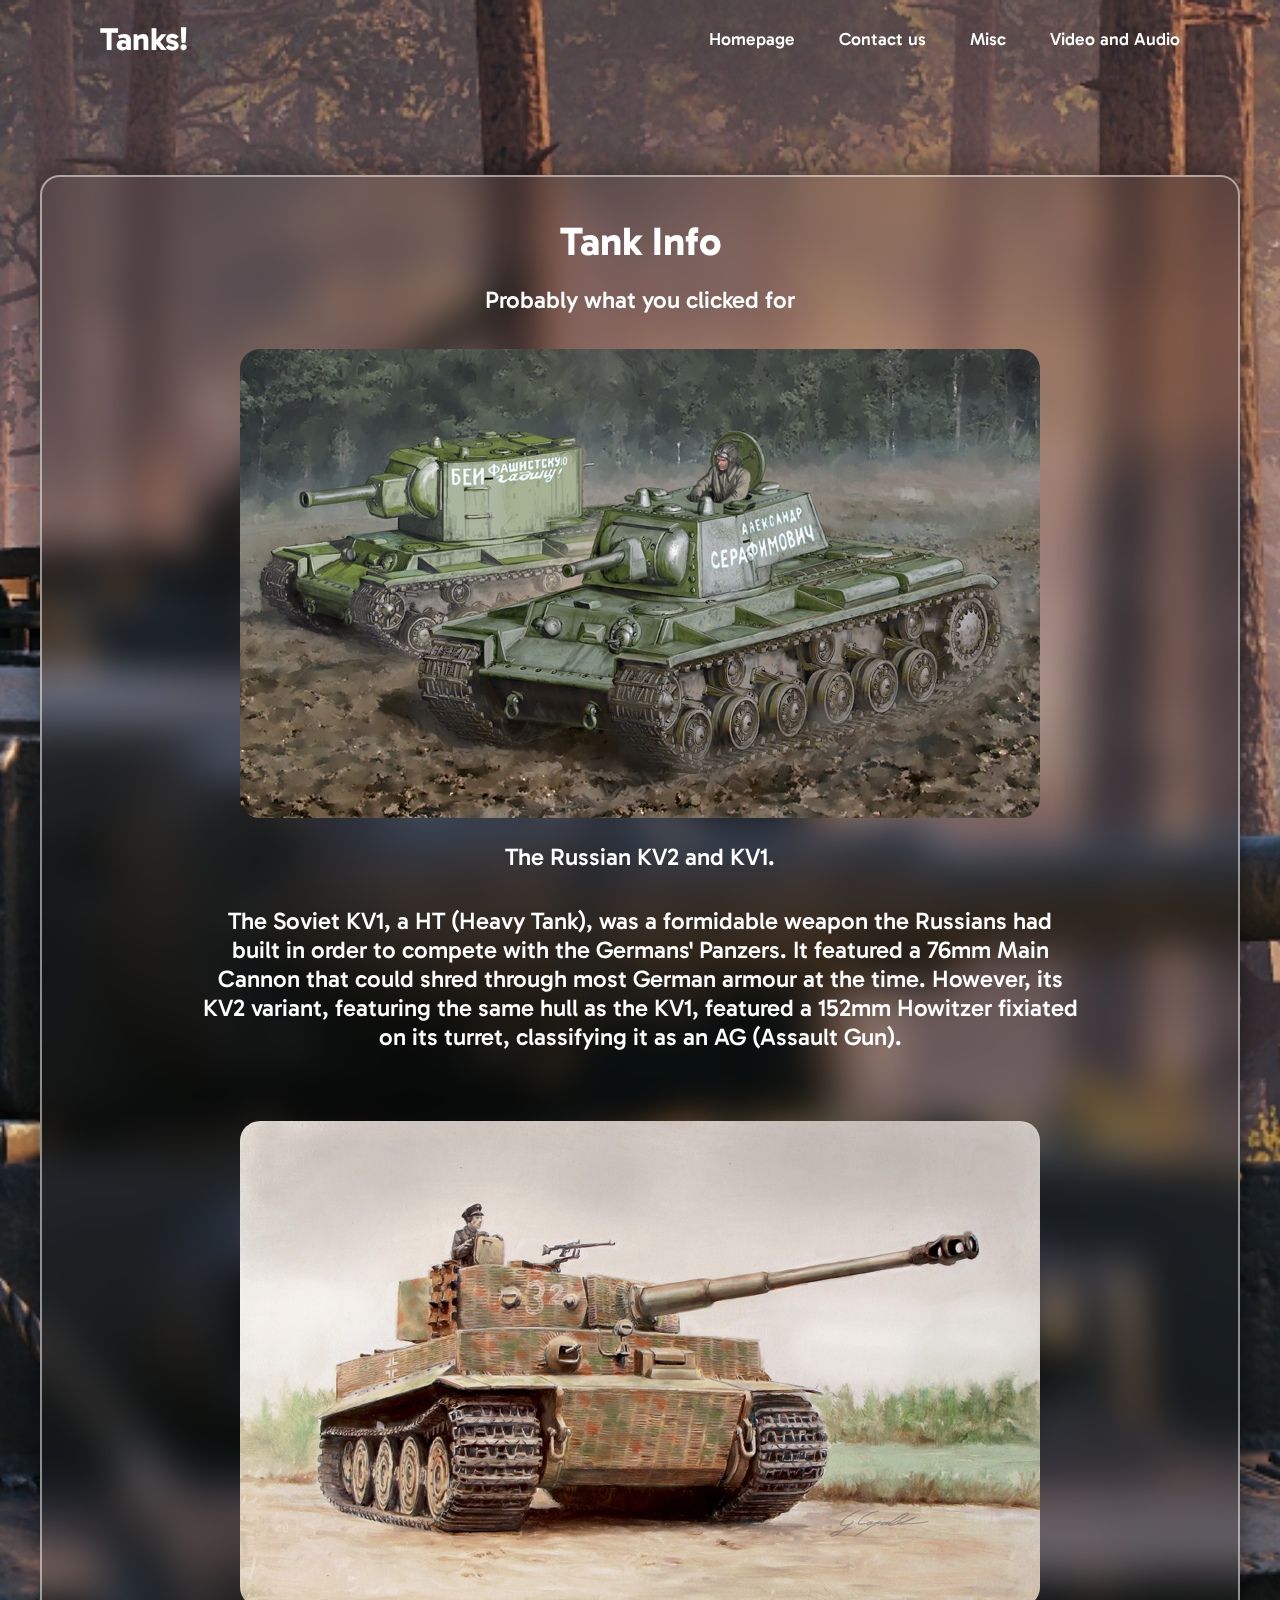
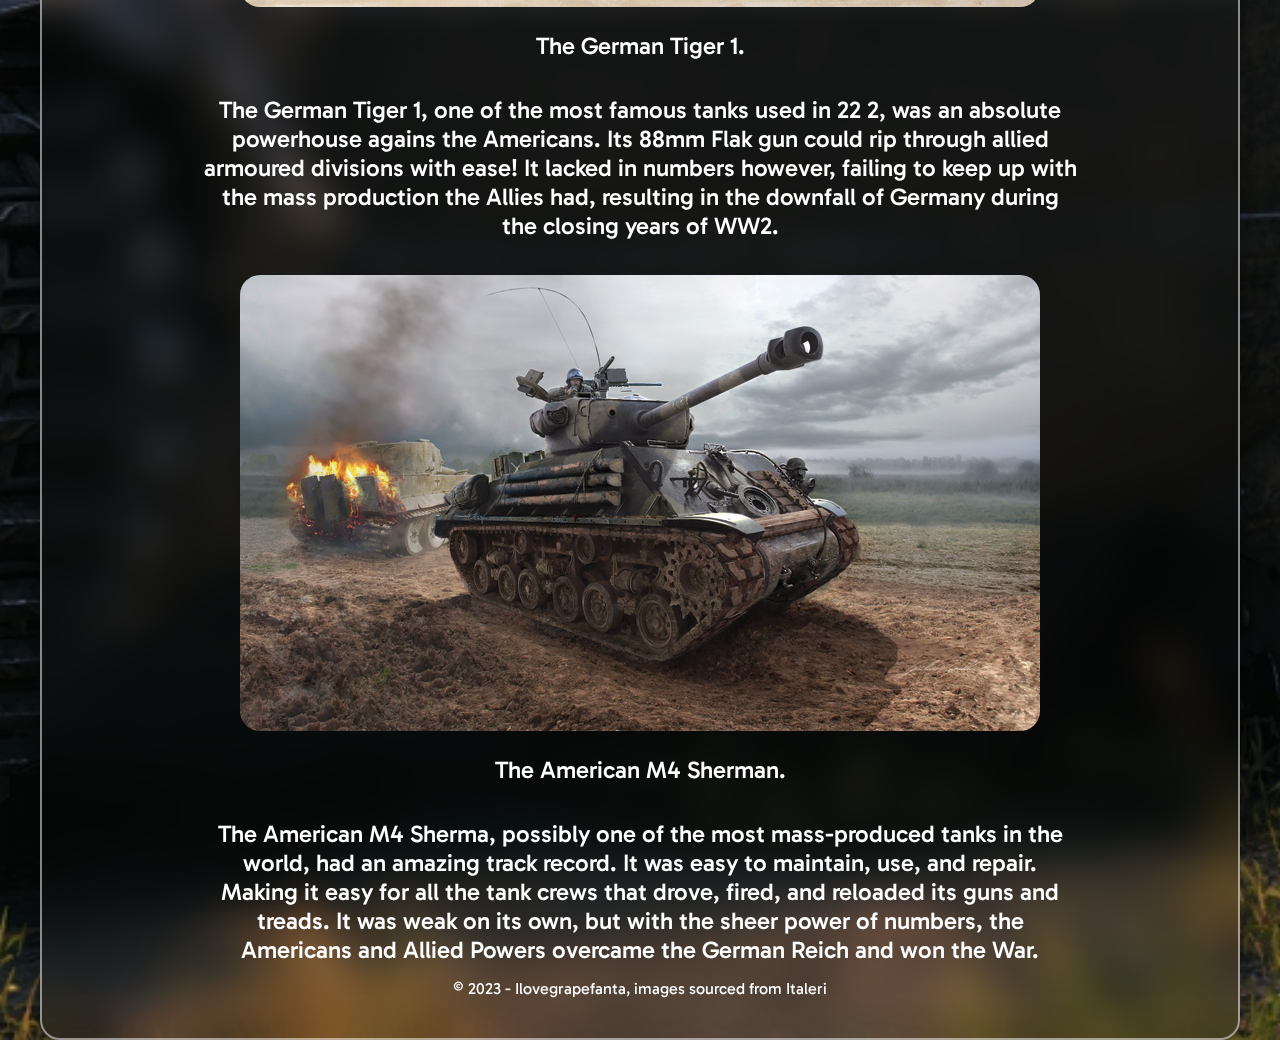
<file: 3.html>
<!DOCTYPE html>
<html lang="en">
    <head>
        <meta charset="utf-8">
        <meta http-equiv="X-UA-Compatible" content="IE=edge">
        <meta name="viewport" content="width=device=width, inital-scale=1.0">
        <title>Tanks</title>
        <link rel="stylesheet" href="3.css">
    </head>

    <body>
    <div class="article">
            <article>
                <h1>Tank Info</h1>
                <p>Probably what you clicked for</p>
                <img src="Kv2.jpg">
                <p>The Russian KV2 and KV1.</p>
                <p>The Soviet KV1, a HT (Heavy Tank), was a formidable weapon the Russians had built in order to compete with the Germans' Panzers. It featured a 76mm Main Cannon that could shred through most German armour at the time. However, its KV2 variant, featuring the same hull as the KV1, featured a 152mm Howitzer fixiated on its turret, classifying it as an AG (Assault Gun).</p>
                <p></p>
                <img src="tiger.jpg">
                <p>The German Tiger 1.</p>
                <p>The German Tiger 1, one of the most famous tanks used in 22  2, was an absolute powerhouse agains the Americans. Its 88mm Flak gun could rip through allied armoured divisions with ease! It lacked in numbers however, failing to keep up with the mass production the Allies had, resulting in the downfall of Germany during the closing years of WW2.</p>
                <img src="m4.jpg">
                <p>The American M4 Sherman.</p>
                <p>The American M4 Sherma, possibly one of the most mass-produced tanks in the world, had an amazing track record. It was easy to maintain, use, and repair. Making it easy for all the tank crews that drove, fired, and reloaded its guns and treads. It was weak on its own, but with the sheer power of numbers, the Americans and Allied Powers overcame the German Reich and won the War.</p>
                <p1>&copy; 2023 - Ilovegrapefanta, images sourced from Italeri</p1>
            </article>
        </div>
        <header>
          <h2 class="logo">Tanks!</h2>
           <nav class="navigation">
            <a href="index.html">Homepage</a>
            <a href="4.html">Contact us</a>
            <a href="5.html">Misc</a>
            <a href="6.html">Video and Audio</a>
           </nav>
        </header>
    </body>
 </html>
</file>
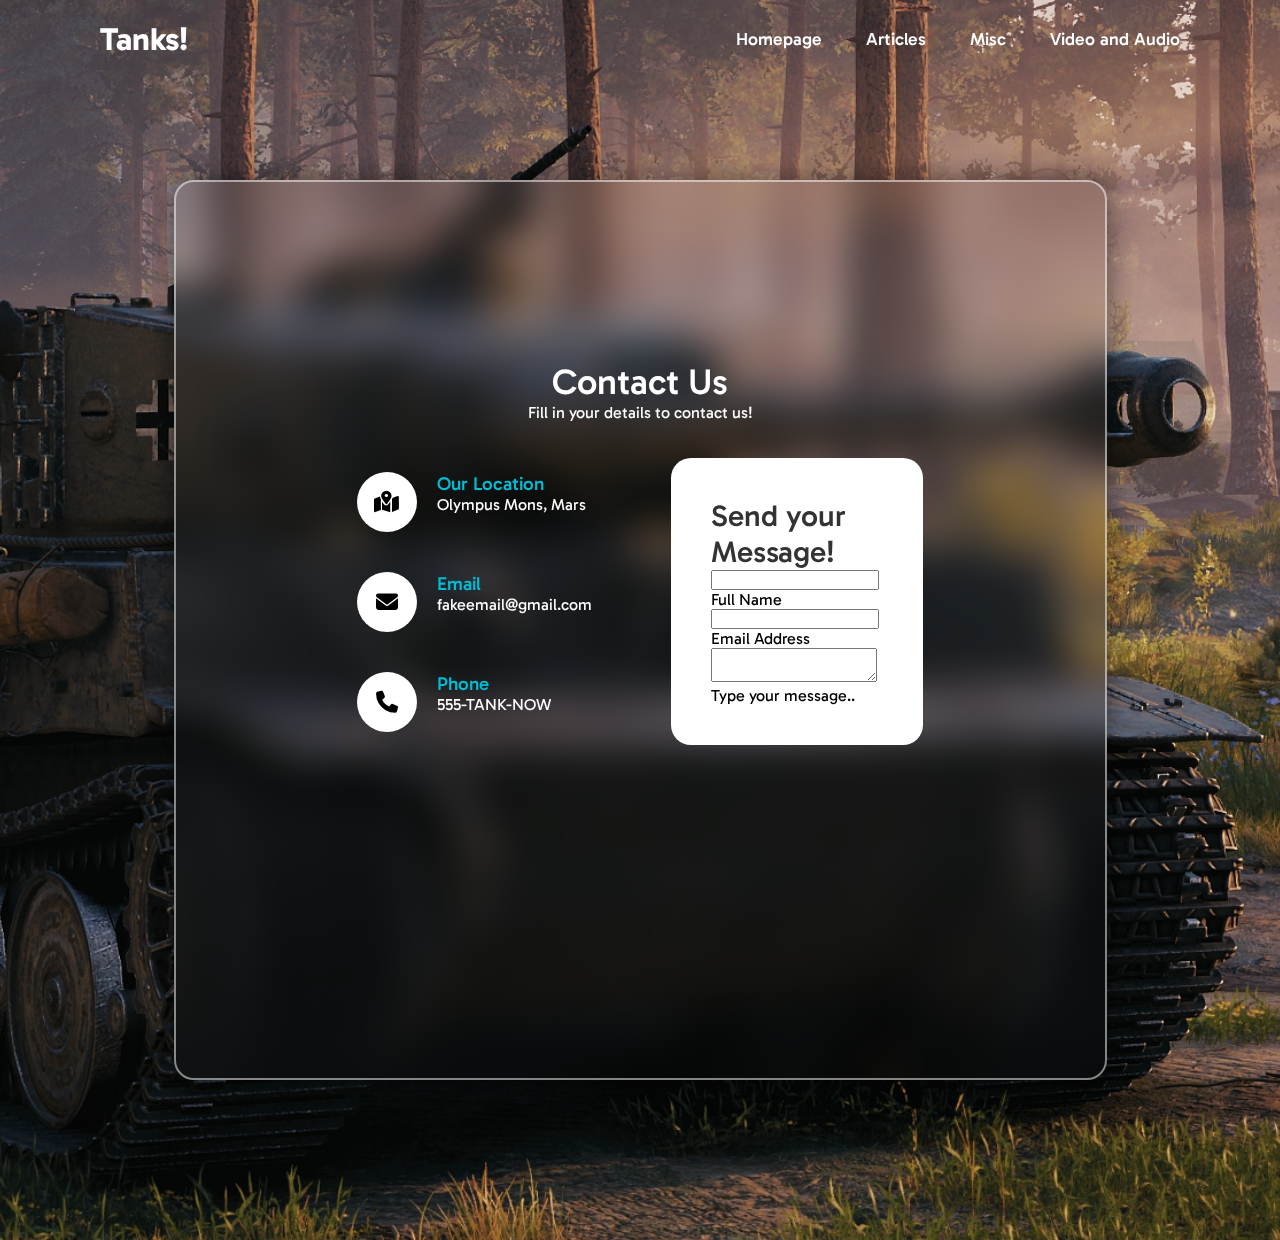
<file: 4.html>
<!DOCTYPE html>
<html lang="en">
    <head>
        <meta charset="utf-8">
        <meta http-equiv="X-UA-Compatible" content="IE=edge">
        <meta name="viewport" content="width=device=width, inital-scale=1.0">
        <title>Tanks</title> 
        <link rel="stylesheet" href="https://cdnjs.cloudflare.com/ajax/libs/font-awesome/6.4.2/css/all.min.css">
        <link rel="stylesheet" href="4.css">
    </head>

    <body>
        <section class="contact">
            <div class="content">
                <h2>Contact Us</h2>
                <p>Fill in your details to contact us!</p>
            </div>
            <div class="container">
                <div class="contactInfo">
                    <div class="box">
                        <div class="icon"><i class="fa-solid fa-map-location-dot"></i></div>
                        <div class="text">
                            <h3>Our Location</h3>
                            <p>Olympus Mons, Mars</p>
                        </div>
                    </div>
                    <div class="box">
                        <div class="icon"><i class="fa-solid fa-envelope"></i></div>
                        <div class="text">
                            <h3>Email</h3>
                            <p>fakeemail@gmail.com</p>
                        </div>
                    </div>
                    <div class="box">
                        <div class="icon"><i class="fa-solid fa-phone"></i></div>
                        <div class="text">
                            <h3>Phone</h3>
                            <p>555-TANK-NOW</p>
                        </div>
                    </div>
                </div>
                <div class="contactForm">
                    <form>
                        <h2>Send your Message!</h2>
                        <div class="inputBox">
                            <input type="text" name="" required="required">
                            <span>Full Name</span>
                        </div>
                        <div class="inputBox">
                            <input type="text" name="" required="required">
                            <span>Email Address</span>
                        </div>
                        <div class="inputBox">
                            <textarea required="required"></textarea>
                            <span>Type your message..</span>
                        </div>
                    </form>
                </div>
            </div>
        </section>
        <header>
          <h2 class="logo">Tanks!</h2>
           <nav class="navigation">
            <a href="index.html">Homepage</a>
            <a href="3.html">Articles</a>
            <a href="5.html">Misc</a>
            <a href="6.html">Video and Audio</a>
           </nav>
        </header>
    </body>
 </html>
</file>
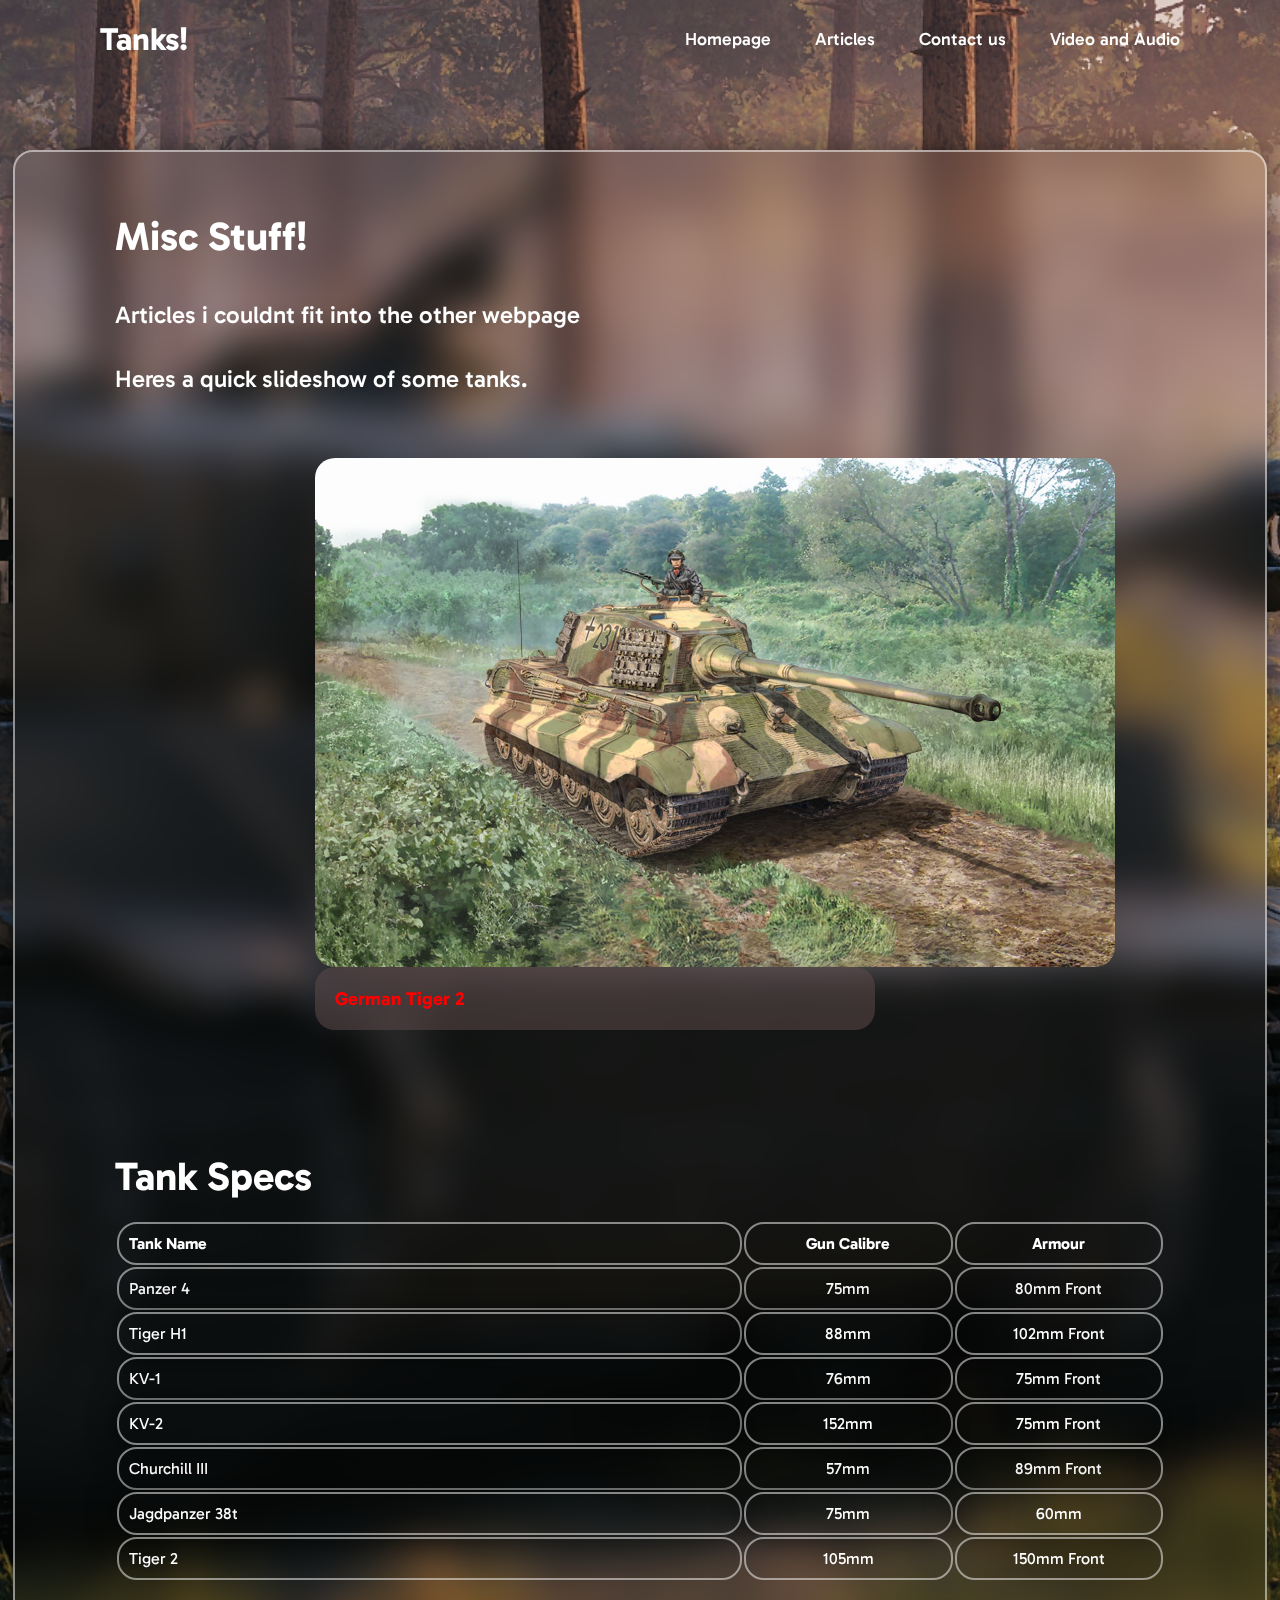
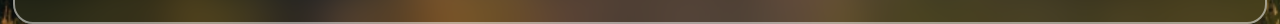
<file: 5.html>
<!DOCTYPE html>
<html lang="en">
    <head>
        <meta charset="utf-8">
        <meta http-equiv="X-UA-Compatible" content="IE=edge">
        <meta name="viewport" content="width=device=width, inital-scale=1.0">
        <title>Tanks</title>
        <link rel="stylesheet" href="5.css">
        <script type="text/javascript" src="jquery.js"></script>
        <script type="text/javascript" src="cycle2.js"></script>
    </head>

    <body>
    <div class="article">
            <article>
                <h1>Misc Stuff!</h1>
                <p>Articles i couldnt fit into the other webpage</p>
                <p>Heres a quick slideshow of some tanks.</p>
                <!--slideshow-->
            <div class="image-banner">
              <div class="cycle-slideshow"  data-cycle-slides=".slide">

                <span class="cycle-prev">Go back to the previous image.</span>
                <span class="cycle-next">Go to the next image.</span>
                
                <div class="slide">
                <img src="15765-king-tiger-boxLR.jpg">
                  <div class="slide-text">
                   <h3>German Tiger 2</h3>
                    </div>
                </div>

              <div class="slide">
                <img src="15760_ILL-LR.jpg">
                  <div class="slide-text">
                    <h3>British Churcill Crocodile</h3>
                  </div>
              </div>

              <div class="slide">
                 <img src="m4.jpg">
                 <div class="slide-text">
                  <h3>American M4E8A3 Sherman</h3>
                 </div>
                </div>

                <div class="slide">
                    <img src="7021_illustrazioneLR.jpg">
                        <div class="slide-text">
                       <h3>German Stug 3</h3>
                        </div>
                    </div>

                    <div class="slide">
                        <img src="15652LR.jpg">
                            <div class="slide-text">
                           <h3>German Panther A</h3>
                            </div>
                        </div>

                        <div class="slide">
                            <img src="15767_tavola-LR.jpg">
                                <div class="slide-text">
                               <h3>German Jagdpanzer 38t</h3>
                                </div>
                            </div>
              </div>
            </div>  
          </footer>
          <h1>Tank Specs</h1>

          <table>
            <thead>
                <tr>
                  <th class="col-fave">Tank Name</th>
                  <th class="col-Q">Gun Calibre</th>
                  <th class="col-P">Armour</th>
               </tr>
            </thead>

            <tbody>
              <tr>
                <td>Panzer 4</td>
                <td>75mm</td>
                <td>80mm Front</td>
             </tr>

             <tr>
              <td>Tiger H1</td>
              <td>88mm</td>
              <td>102mm Front</td>
             </tr>

             <tr>
              <td>KV-1</td>
              <td>76mm</td>
              <td>75mm Front</td>
             </tr>

             <tr>
              <td>KV-2</td>
              <td>152mm</td>
              <td>75mm Front</td>
             </tr>

             <tr>
              <td>Churchill III</td>
              <td>57mm</td>
              <td>89mm Front</td>
             </tr>

             <tr>
              <td>Jagdpanzer 38t</td>
              <td>75mm</td>
              <td>60mm</td>
             </tr>

             <tr>
              <td>Tiger 2</td>
              <td>105mm</td>
              <td>150mm Front</td>
             </tr>
            </tbody>
          </table>
        </Article> 
       </div>
      </div>
        <header>
          <h2 class="logo">Tanks!</h2>
           <nav class="navigation">
            <a href="index.html">Homepage</a>
            <a href="3.html">Articles</a>
            <a href="4.html">Contact us</a>
            <a href="6.html">Video and Audio</a>
           </nav>
        </header>
    </body>
 </html>
</file>
<file: 3.css>
@import url('https://fonts.googleapis.com/css2?family=Gabarito&display=swap');

* {
    margin: 0;
    padding: 0;
    box-sizing: border-box;
    font-family: 'Gabarito', sans-serif;
}

body {
    display: flex;
    justify-content: center;
    align-items: center;
    min-height: 100vh;
    background: url(bimbimbambam.jpg) no-repeat;
    background-size: cover;
    background-position: center;

}

header {
    position: fixed;
    top: 0;
    left: 0;
    width: 100%;
    padding: 20px 100px;
    display: flex;
    justify-content: space-between;
    align-items: center;
    z-index: 99;
}

.logo {
    font-size: 2em;
    color: white;
    user-select: none;
}

.navigation a {
    position: relative;
    font-size: 1.1em;
    color: white;
    text-decoration: none;
    font-weight: 500;
    margin-left: 40px;
}

.navigation a::after {
    content: '';
    position: absolute;
    left: 0;
    bottom: -6px;
    width: 100%;
    height: 3px;
    background: white;
    border-radius: 5px;
    transform-origin: right;
    transform: scaleX(0);
    transition: transform .5s;
}

.navigation a:hover::after {
    transform-origin: left;
    transform: scaleX(1);
}

.navigation .btnLogin-popup {
    width: 130px;
    height: 50px;
    background: transparent;
    border: 2px solid white;
    outline: none;
    border-radius: 6px;
    cursor: pointer;
    font-size: 1.1em;
    color: white;
    font-weight: 500;
    margin-left: 40px;
    transition: .5s;
}

.navigation .btnLogin-popup:hover {
    background: white;
    color: black;
}

.wrapper {
    position: relative;
    width: 400px;
    height: 440px;
    background: transparent;
    border: 2px solid rgba(255, 255, 255, .5);
    border-radius: 20px;
    backdrop-filter: blur(20px);
    box-shadow: 0 0 30px rgba(0, 0, 0, .5);
    display: flex;
    justify-content: center;
    align-items: center;
    overflow: hidden;
    transform: scale(0);
    transition: transform .5s ease, height .2s ease;
}

.wrapper.active-popup {
    transform: scale(1);
}

.wrapper.active {
    height: 520px;
}

.wrapper .form-box {
    width: 100%;
    padding: 40px;
}

.wrapper .form-box.login {
    transition: transform .18s ease;
    transform: translateX(0);
}
    

.wrapper.active .form-box.login {
    transition: none;
    transform: translateX(-400px);
}

.wrapper .form-box.register {
    position: absolute;
    transition: none;
    transform: translateX(400px);
}

.wrapper.active .form-box.register {
    transition: transform .18s ease;
    transform: translateX(0);
}

.wrapper .icon-close {
    position: absolute;
    top: 0;
    right: 0;
    width: 45px;
    height: 45px;
    background: black;
    font-size: 2em;
    color: white;
    display: flex;
    justify-content: center;
    align-items: center;
    border-bottom-left-radius: 20px;
    cursor: pointer;
    z-index: 1;
}

.form-box h2 {
    font-size: 2em;
    color: #fff;
    text-align: center;
}

.input-box {
    position: relative;
    width: 100%;
    height: 50px;
    border-bottom: 2px solid #fff;
    margin: 30px 0;
}


.input-box label {
    position: absolute;
    top: 50%;
    left: 5px;
    transform: translateY(-50);
    font-size: 1em;
    color: #fff;
    font-weight: 500;
    pointer-events: none;
    transition: .5s;
}

.input-box input:focus~label,
.input-box input:valid~label {
    top: -5px;
}

.input-box input {
    width: 100%;
    height: 100%;
    background: transparent;
    border: none;
    outline: none;
    font-size: 1em;
    color: #fff;
    font-weight: 600;
    padding: 0 35px 0 5px;
}

.input-box .icon {
    position: absolute;
    right: 8px;
    font-size: 1.2em;
    color: #fff;
    line-height: 57px;
}

.remember-forgot {
    font-size: .9em;
    color: #fff;
    font-weight: 500;
    margin: -15px 0 15px;
    display: flex;
    justify-content: space-between;
}

.remember-forgot label input {
    accent-color: #fff;
    margin-right: 3px;
}

.remember-forgot a {
    color: #fff;
    text-decoration: none;
}

.remember-forgot a:hover {
    text-decoration: underline;
}

.btn {
    width: 100%;
    height: 45px;
    background: black;
    border: none;
    outline: none;
    border-radius: 6px;
    cursor: pointer;
    font-size: 1em;
    color: white;
    font-weight: 500;
}

.login-register {
    font-size: .9em;
    color: black;
    text-align: center;
    font-weight: 500;
    margin: 25px 0 10px;
}

.login-register p a {
    color: black;
    text-decoration: none;
    font-weight: 600;
}

.login-register p a:hover {
    text-decoration: underline;
}

.article {
    color: white;
    background: transparent;
    border: 2px solid rgba(255, 255, 255, .5);
    border-radius: 20px;
    backdrop-filter: blur(20px);
    box-shadow: 0 0 30px rgba(0, 0, 0, .5);
    text-align: center;
    justify-content: center;
    padding-top: 40px;
    padding-bottom: 40px;
    margin-top: 175px;
    margin-left: 40px;
    margin-right: 40px;
    padding-left: 160px;
    padding-right: 160px;
}

.article h1 {
    font-size: 250%;
}

.article p {
    font-size: 150%;
    padding-bottom: 15px;
    font-weight: 500;
    margin-top: 20px;
}

.highlight {
    background-color: black;
    border-radius: 20px;
    font-size: 140%;
}

.article img {
    border-radius: 20px;
    margin-top: 20px;
}

.article video {
    border-radius: 20px;
}
</file>
<file: 4.css>
@import url('https://fonts.googleapis.com/css2?family=Gabarito&display=swap');

* {
    margin: 0;
    padding: 0;
    box-sizing: border-box;
    font-family: 'Gabarito', sans-serif;
}

body {
    display: flex;
    justify-content: center;
    align-items: center;
    min-height: 100vh;
    background: url(bimbimbambam.jpg) no-repeat;
    background-size: cover;
    background-position: center;

}

header {
    position: fixed;
    top: 0;
    left: 0;
    width: 100%;
    padding: 20px 100px;
    display: flex;
    justify-content: space-between;
    align-items: center;
    z-index: 99;
}

.logo {
    font-size: 2em;
    color: white;
    user-select: none;
}

.navigation a {
    position: relative;
    font-size: 1.1em;
    color: white;
    text-decoration: none;
    font-weight: 500;
    margin-left: 40px;
}

.navigation a::after {
    content: '';
    position: absolute;
    left: 0;
    bottom: -6px;
    width: 100%;
    height: 3px;
    background: white;
    border-radius: 5px;
    transform-origin: right;
    transform: scaleX(0);
    transition: transform .5s;
}

.navigation a:hover::after {
    transform-origin: left;
    transform: scaleX(1);
}

.navigation .btnLogin-popup {
    width: 130px;
    height: 50px;
    background: transparent;
    border: 2px solid white;
    outline: none;
    border-radius: 6px;
    cursor: pointer;
    font-size: 1.1em;
    color: white;
    font-weight: 500;
    margin-left: 40px;
    transition: .5s;
}

.navigation .btnLogin-popup:hover {
    background: white;
    color: black;
}

.article {
    color: white;
    background: transparent;
    border: 2px solid rgba(255, 255, 255, .5);
    border-radius: 20px;
    backdrop-filter: blur(20px);
    box-shadow: 0 0 30px rgba(0, 0, 0, .5);
}

.contact {
    position: relative;
    min-height: 100vh;
    padding: 150px 150px;
    display: flex;
    justify-content: center;
    align-items: center;
    flex-direction: column;
    background: transparent;
    border: 2px solid rgba(255, 255, 255, .5);
    border-radius: 20px;
    backdrop-filter: blur(20px);
    box-shadow: 0 0 30px rgba(0, 0, 0, .5);
    margin-top: 180px;
    margin-bottom: 160px;
    padding-top: 1px;

}

.contact .content {
    max-width: 800px;
    text-align: center;
}

.contact .content h2 {
    font-size: 36px;
    font-weight: 500;
    color: #fff;
}
.contact .content p {
    font-weight: 300;
    color: #fff;
}
.container {
    width:100%;
    display: flex;
    justify-content: center;
    align-items: center;
    margin-top: 30px;
}
.container .contactInfo {
    width: 50%;
    display: flex;
    flex-direction: column;
}
.container .contactInfo .box {
    position: relative;
    padding: 20px 0;
    display: flex;
}
.container .contactInfo .box .icon {
    min-width: 60px;
    background: #fff;
    height: 60px;
    border-radius: 20px;
    display: flex;
    justify-content: center;
    align-items: center;
    border-radius: 50%;
    font-size: 22px;
}
.container .contactInfo .box .text {
    display: flex;
    margin-left: 20px;
    font-size: 16px;
    color: #fff;
    flex-direction: column;
    font-weight: 300;
}
.container .contactInfo .box .text h3 {
    font-weight: 500;
    color: #00bcd4;
}
.contactForm {
    width: 40%;
    padding: 40px;
    background: #fff;
    border-radius: 20px;
}
.contactForm h2 {
    font-size: 30px;
    color: #333;
    font-weight: 500;
}
</file>
<file: 5.css>
@import url('https://fonts.googleapis.com/css2?family=Gabarito&display=swap');

* {
    margin: 0;
    padding: 0;
    box-sizing: border-box;
    font-family: 'Gabarito', sans-serif;
}

body {
    display: flex;
    justify-content: center;
    align-items: center;
    min-height: 100vh;
    background: url(bimbimbambam.jpg) no-repeat;
    background-size: cover;
    background-position: center;

}

header {
    position: fixed;
    top: 0;
    left: 0;
    width: 100%;
    padding: 20px 100px;
    display: flex;
    justify-content: space-between;
    align-items: center;
    z-index: 99;
}

.logo {
    font-size: 2em;
    color: white;
    user-select: none;
}

.navigation a {
    position: relative;
    font-size: 1.1em;
    color: white;
    text-decoration: none;
    font-weight: 500;
    margin-left: 40px;
}

.navigation a::after {
    content: '';
    position: absolute;
    left: 0;
    bottom: -6px;
    width: 100%;
    height: 3px;
    background: white;
    border-radius: 5px;
    transform-origin: right;
    transform: scaleX(0);
    transition: transform .5s;
}

.navigation a:hover::after {
    transform-origin: left;
    transform: scaleX(1);
}

.navigation .btnLogin-popup {
    width: 130px;
    height: 50px;
    background: transparent;
    border: 2px solid white;
    outline: none;
    border-radius: 6px;
    cursor: pointer;
    font-size: 1.1em;
    color: white;
    font-weight: 500;
    margin-left: 40px;
    transition: .5s;
}

.navigation .btnLogin-popup:hover {
    background: white;
    color: black;
}

.highlight {
    background-color: black;
    border-radius: 20px;
    font-size: 140%;
}

.article img {
    border-radius: 20px;
    margin-top: 20px;
}

.article {
    color: white;
    background: transparent;
    border: 2px solid rgba(255, 255, 255, .5);
    border-radius: 20px;
    backdrop-filter: blur(20px);
    box-shadow: 0 0 30px rgba(0, 0, 0, .5);
    padding-left: 100px;
    padding-right: 100px;
    margin-top: 150px;
    padding-top: 60px;
}

.article h1 {
    font-size: 250%;
    padding-bottom: 20px;
}

.article p {
    font-size: 150%;
    padding-bottom: 15px;
    font-weight: 500;
    margin-top: 20px;
}

.article video {
    border-radius: 20px;
}

/*slideshow*/
.image-banner {
    position: relative;
    top: 0px;
    left: 200px;
    z-index: 10;
    margin-bottom: 145px;
    margin-top: 30px;
    padding-right: 250px;
}

.image-banner img {
    display: block;
}

.cycle-slideshow {
    margin-bottom: 30px;
    width: 100%;
    padding-bottom: 30px;
    box-sizing: border-box;
}
.slide {
    width: 70%;
    position: relative;
    margin-bottom: 30px;
    box-sizing: border-box;
}
.slide-text {
    position: absolute;
    bottom: 10;
    background-color: rgb(98, 77, 77, 0.5);
    color: black;
    width: 100%;
    padding: 20px;
    padding-top: 20px;
    box-sizing: border-box;
    border-radius: 20px;
}
.slide-text h3 {
    margin: 0;
    color: red;
}
.slide-text p {
    color: red;
}
/*slideshow*/

/*previous and next*/
.cycle-prev, .cycle-next {
    position: absolute;
    width: 20%;
    top: 30%;
    background-color: rgba(0,0,0,0.4);
    color: #FFF;
    padding: 1px 10px;
    display: block;
    cursor: pointer;
    font-size: 130%;
    z-index: 1000;
    opacity: 0;
    transition: opacity .5s;
    border-radius: 20px;
}
.cycle-next {
    right: 0px;
}

.cycle-slideshow:hover .cycle-prev,
.cycle-slideshow:hover .cycle-next {
    opacity: 1;
}
    /*previous and next*/

table {
    width:100%;
    border-radius: 20px;
    padding-bottom: 40px;
}

table th {
    text-align: left;
    background-color: transparent;
    color: white;
    text-shadow: 1px 1px 0 rgba(0,0,0,0.4);
    border-radius: 20px;
    
}

table th, table td{
    border-radius: 20px;
    backdrop-filter: blur(20px);
    border: 2px solid rgba(255, 255, 255, .5);
    padding: 10px;
}

table tbody tr:nth-child(even) td {
    background: transparent;
    border: 2px solid rgba(255, 255, 255, .5);
    border-radius: 20px;
    backdrop-filter: blur(20px);
    box-shadow: 0 0 30px rgba(0, 0, 0, .5);
}

table th:nth-child(2), table th:nth-child(3),
table td:nth-child(2), table td:nth-child(3) {
    text-align: center;
}

.col-fave {
    width: 60%;
}

.col-P, .col-Q {
    width: 20%;
}
/*end table styles*/
.video {
    align-items: center;
    margin-left: 100px;
    padding-top: 20px;
    padding-bottom: 20px;
}
</file>
